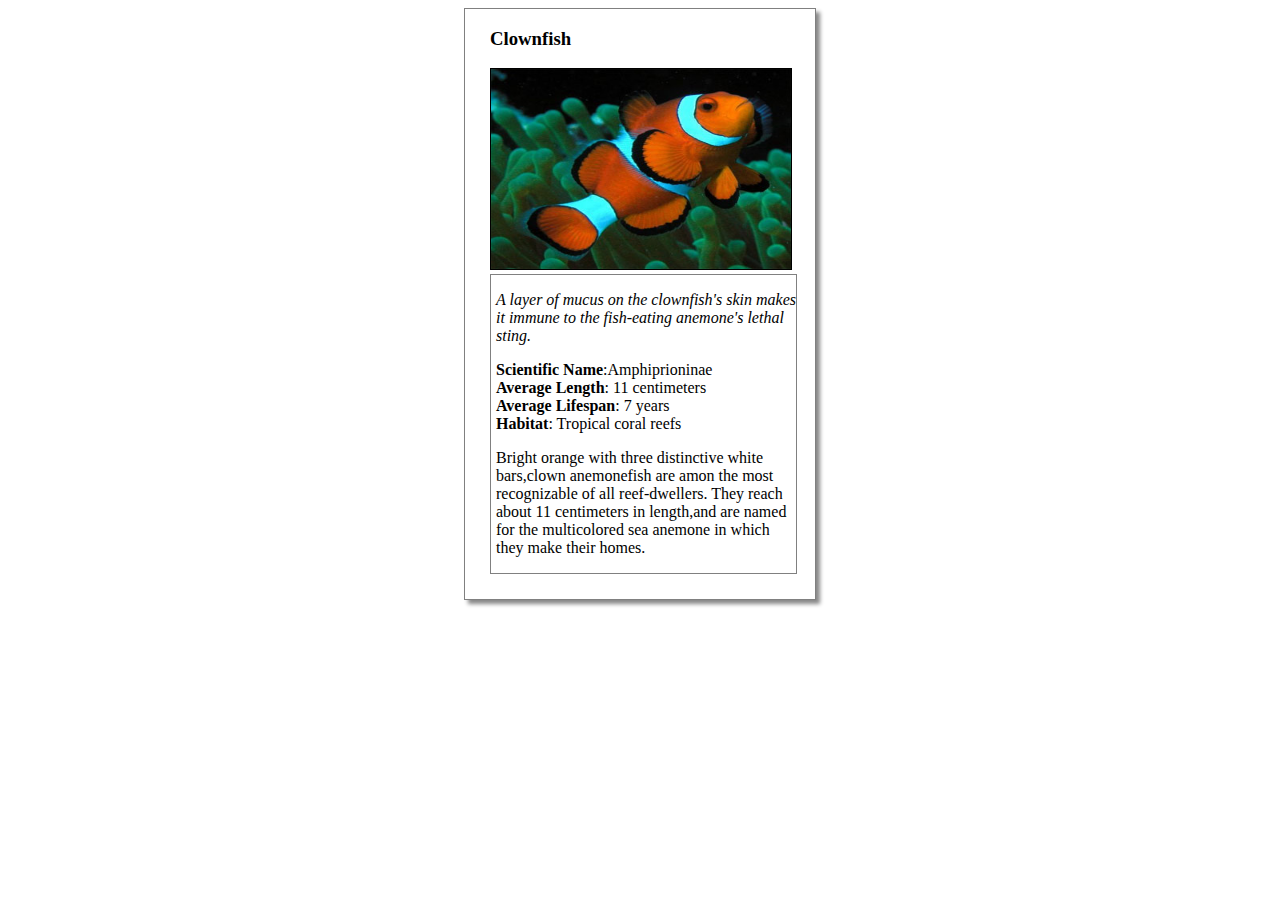
<file: project2/card.html>
<!DOCTYPE html>
<html>
<head>
    <link rel="stylesheet" href="styles.css">
	<meta charset="utf-8">
	<title>Animal Trading Cards</title>
</head>
<body >
    
	<div id="first">
	
		<h3>Clownfish</h3>
		
		<img src="clownfish_ocellaris1.jpg" alt="Clownfish">
		<div id="second">
			
			<p class="first">A layer of mucus on the clownfish's skin makes it immune to the fish-eating anemone's lethal sting.</p>
			
            <span>Scientific Name</span>:Amphiprioninae</br>
        <span>Average Length</span>: 11 centimeters</br>
    <span>Average Lifespan</span>: 7 years</br>
    <span>Habitat</span>: Tropical coral reefs</br>
            
			<p>Bright orange with three distinctive white bars,clown anemonefish are amon the most recognizable of all reef-dwellers. They reach about 11 centimeters in length,and are named for the multicolored sea anemone in which they make their homes.
            </p>
		</div>
	</div>
    </body>
</html>
</file>
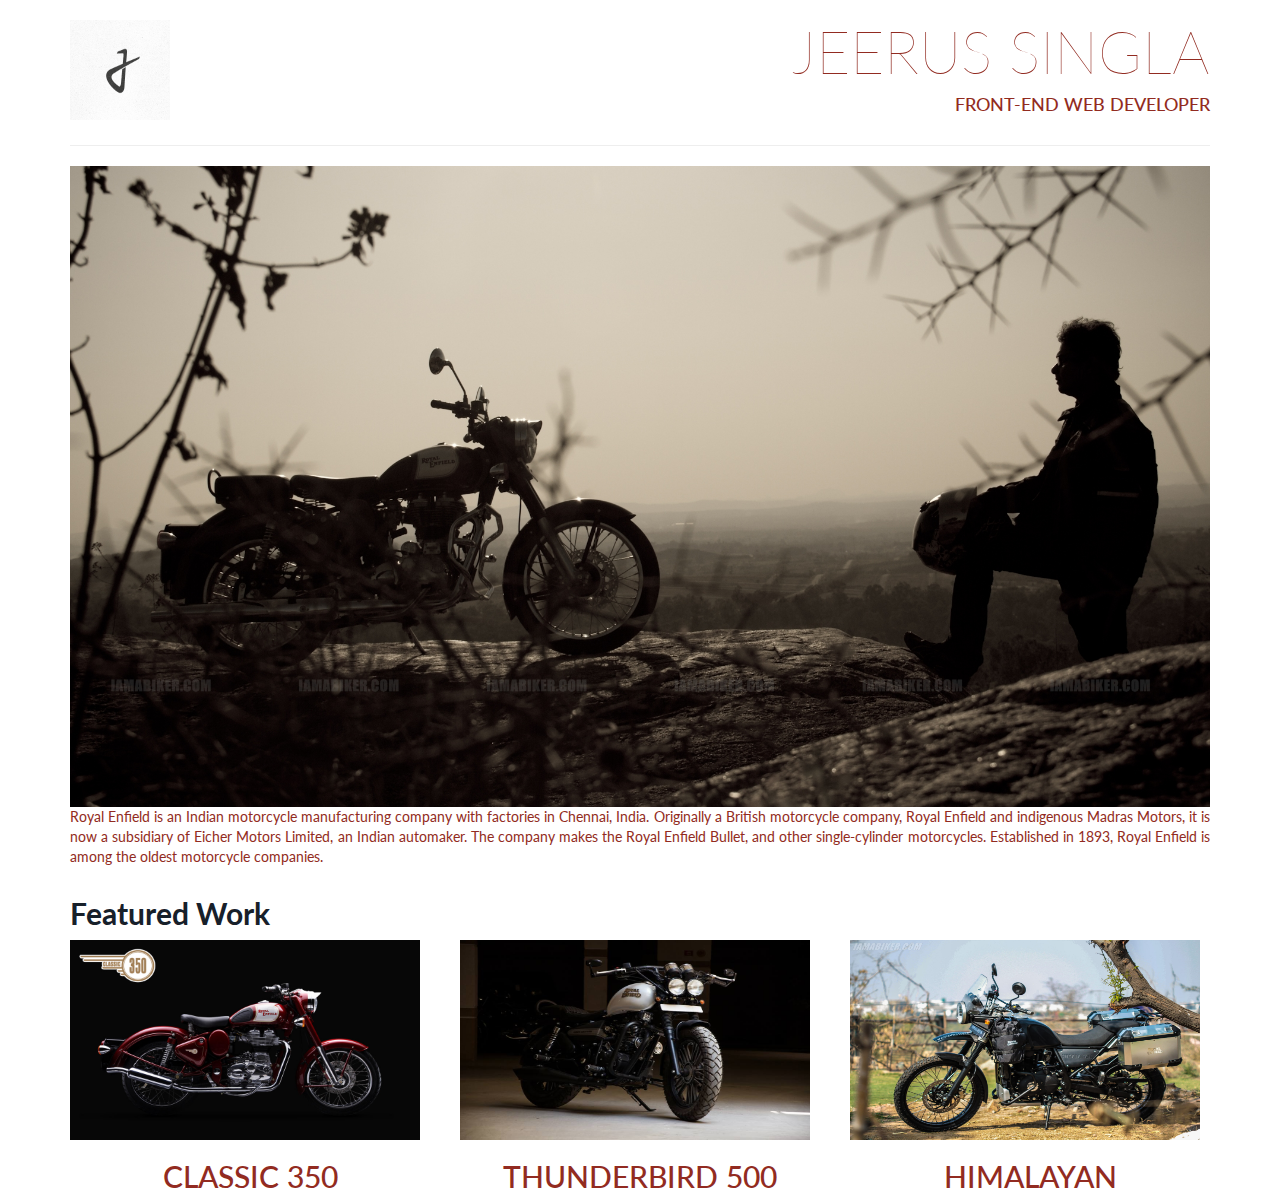
<file: project3/project.html>
<!DOCTYPE html>
<html>
<head>
	<link href="https://maxcdn.bootstrapcdn.com/bootstrap/3.3.7/css/bootstrap.min.css" rel="stylesheet">
	<link href="https://fonts.googleapis.com/css?family=Lato:100,300" rel="stylesheet">
	<link href="css/app.css" rel="stylesheet" type="text/css">
	<meta charset="utf-8">
	<meta content="IE=edge" http-equiv="X-UA-Compatible">
	<meta content="width=device-width,initial-scale=1" name="viewport">
	<title>My portfolio</title>
	<script src="https://code.jquery.com/jquery-2.2.4.min.js">
	</script><!-- Latest compiled and minified JavaScript -->

	<script src="https://maxcdn.bootstrapcdn.com/bootstrap/3.3.7/js/bootstrap.min.js">
	</script>
</head>
<body>
	<div class="container">
		<header class="row">
			<div class="col-md-6"><img class="img-responsive logo" src="image/logo.jpg"></div>
			<div class="col-md-6 text-right text-uppercase">
				<h1 class="thin name-text">Jeerus Singla</h1>
				<h4 class="proffesion">Front-end Web Developer</h4>
			</div>
		</header>
		<section class="row">
			<article>
				<div class="col-md-12">
					<hr>
				</div>
			</article>
			<article>
				<div class="col-md-12"><img class="img-responsive" src="image/p1.jpg"></div>
			</article>
			<article class="col-md-12">
				<p>Royal Enfield is an Indian motorcycle manufacturing company with factories in Chennai, India. Originally a British motorcycle company, Royal Enfield and indigenous Madras Motors, it is now a subsidiary of Eicher Motors Limited, an Indian automaker. The company makes the Royal Enfield Bullet, and other single-cylinder motorcycles. Established in 1893, Royal Enfield is among the oldest motorcycle companies.</p>
			</article>
			<article class="col-md-12">
				<h2 class="muted">Featured Work</h2>
			</article>
		</section>
		<footer>
			<div class="row">
				<div class="col-md-4" data-target="#project3" data-toggle="modal">
					<img class="img-responsive app-img" src="image/p2.jpg">
					<h2 class="text">CLASSIC 350</h2>
				</div>
				<div class="col-md-4" data-target="#project2" data-toggle="modal">
					<img class="img-responsive app-img" src="image/p3.jpg">
					<h2 class="text">THUNDERBIRD 500</h2>
				</div>
				<div class="col-md-4" data-target="#project1" data-toggle="modal">
					<img class="img-responsive app-img" src="image/p4.jpg">
					<h2 class="text">HIMALAYAN</h2>
				</div>
			</div>
		</footer>
	</div><!--modal-->
	<div aria-hidden="true" aria-labelledby="myModalLabel" class="modal fade" id="project1" role="dialog" tabindex="-1">
		<div class="modal-dialog">
			<div class="modal-content">
				<div class="modal-header">
					<h4 class="modal-title" id="myModalLabel">HIMALAYAN</h4>
				</div>
				<div class="modal-body">
					<img class="img-responsive" src="image/p4.jpg"> This was my first project in this class. I learned a lot about HTML and CSS.
				</div>
				<div class="modal-footer">
					<button class="btn btn-default" data-dismiss="modal" type="button">Close</button>
				</div>
			</div>
		</div>
	</div>
	<div aria-hidden="true" aria-labelledby="myModalLabel" class="modal fade" id="project2" role="dialog" tabindex="-1">
		<div class="modal-dialog">
			<div class="modal-content">
				<div class="modal-header">
					<h4 class="modal-title" id="myModalLabel">THUNDERBIRD 500</h4>
				</div>
				<div class="modal-body">
					<img class="img-responsive" src="image/p3.jpg"> This was my first project in this class. I learned a lot about HTML and CSS.
				</div>
				<div class="modal-footer">
					<button class="btn btn-default" data-dismiss="modal" type="button">Close</button>
				</div>
			</div>
		</div>
	</div>
	<div aria-hidden="true" aria-labelledby="myModalLabel" class="modal fade" id="project3" role="dialog" tabindex="-1">
		<div class="modal-dialog">
			<div class="modal-content">
				<div class="modal-header">
					<h4 class="modal-title" id="myModalLabel">CLASSIC 350</h4>
				</div>
				<div class="modal-body">
					<img class="img-responsive" src="image/p2.jpg"> This was my first project in this class. I learned a lot about HTML and CSS.
				</div>
				<div class="modal-footer">
					<button class="btn btn-default" data-dismiss="modal" type="button">Close</button>
				</div>
			</div>
		</div>
	</div>
</body>
</html>
</file>
<file: project2/styles.css>
img{
width:300px;
height:200px;
border:1px solid black;
    margin-left: 25px
}
#first {
    width: 350px;
    height:590px;
    background-color: white;
    border:1px  solid grey;
    box-shadow: 4px 4px 4px #888888;
    margin: 0 auto;
}
#second{
width:300px;
border:1px solid grey;
background-color:white;
    margin-left: 25px;
    padding-left: 5px;
}
h3{
    padding-left: 25px;
}
.first{
    font-style: italic;

}
span{
    font-weight:bolder;
}
</file>
<file: project3/css/app.css>
body {
	font-family: "Lato", sans-serif;
	color: #922B21;
	font-weight: 400;
	text-align: justify;
}
.logo {
	height: 100px;
	width: 100px;
	margin-top: 20px;
}
.thin {
	font-weight: 100;
}
.name-text {
	font-size: 59px;
}
.muted {
	color: #17202A;
	font-weight: bold;
}
.app-img {
	height: 200px;
	width: 350px;
}
.text {
	text-align: center;
}
@media screen and (max-width:600px) {
	.name-text {
		font-size: 20px;
	}
	.proffesion {
		font-size: 10px;
	}
	.logo {
		height: 50px;
		width: 50px;
		margin-top: 5px;
	}
}
</file>
